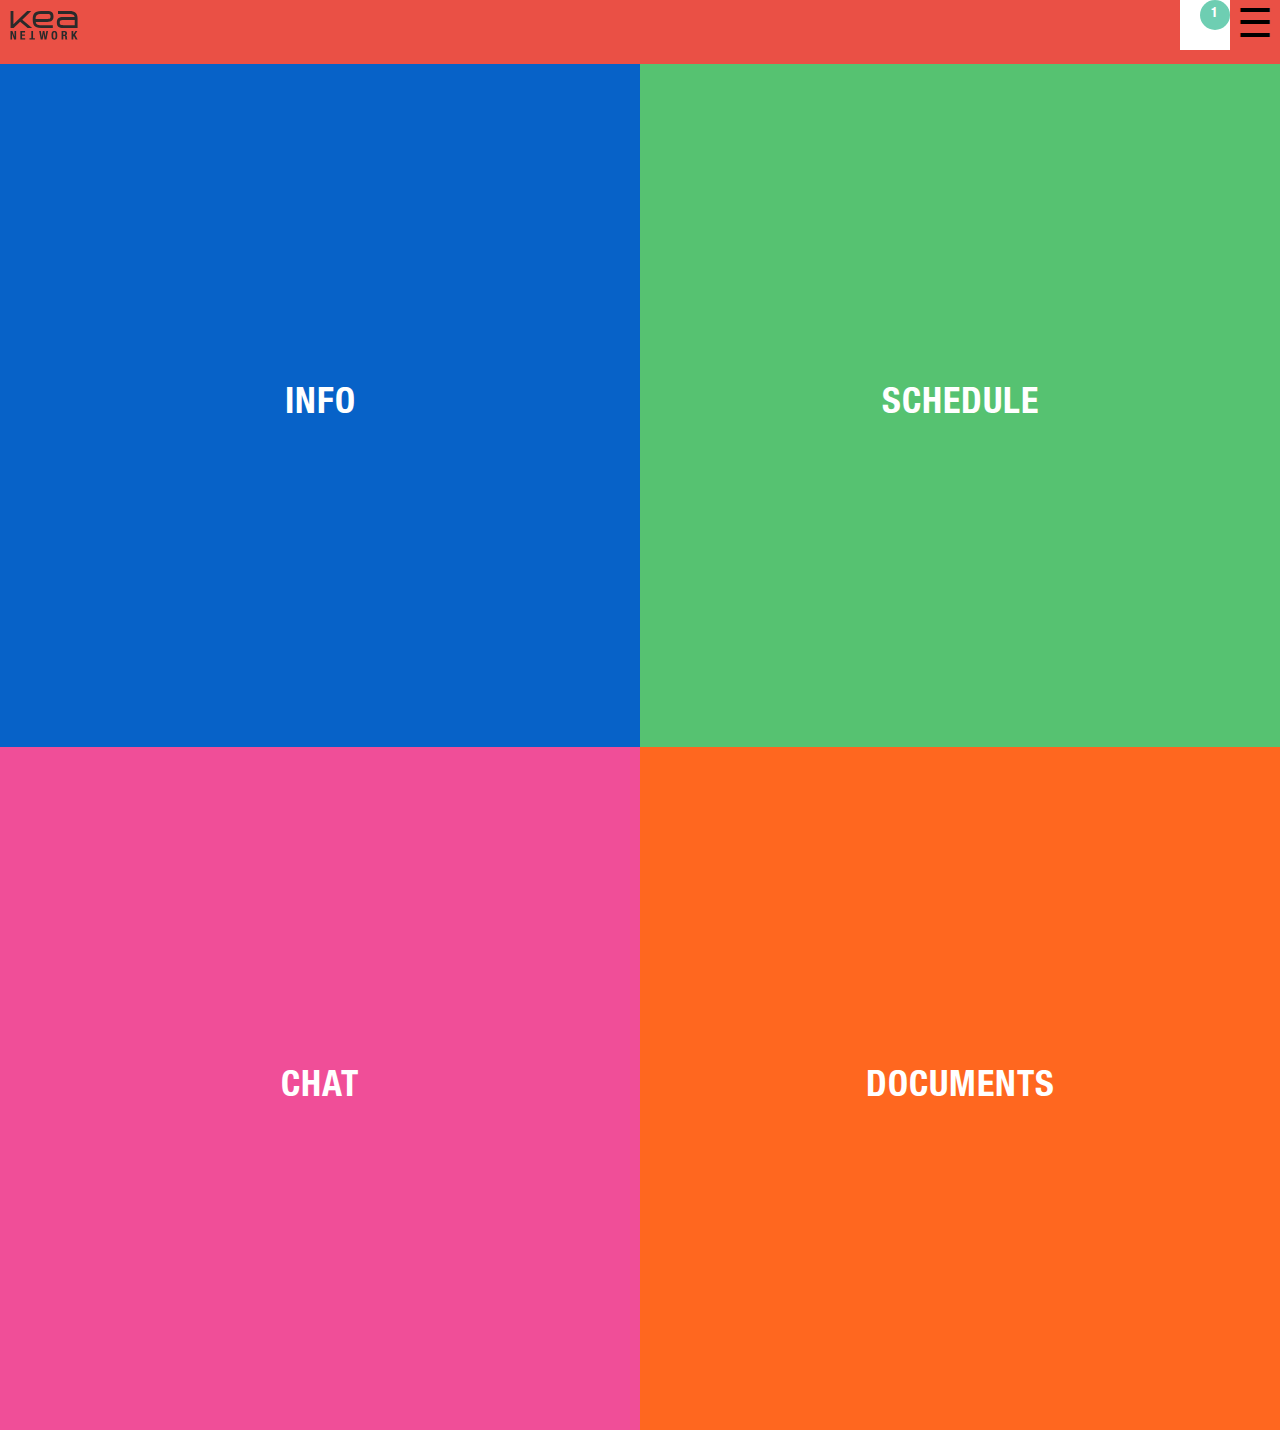
<file: kea-network/index.html>
<!DOCTYPE html>
<html lang="en">
<head>
    <meta charset="UTF-8">
    <title>KEA Network | A Fronter Replacement</title>
    <meta name="viewport" content="width=device-width,initial-scale=1.0">
    <link href="/kea-network/css/style.css" type="text/css" rel="stylesheet" media="all" />
    <link href="/kea-network/img/favicon.png" rel="icon" type="image/png" />
</head>
<body>
  <div id="loginPage"><!--Login Page Start-->
   <img src="/kea-network/img/kea-network_logo.svg" class="logo" alt="KEA Network">
   <div id="login">
        <input type="text" placeholder="Username">
        <input type="text" placeholder="Password">
        <label for="remember">Remember me?</label>
        <input type="checkbox" id="remember">
        <button id="loginBtn">Login</button>
    </div>
   </div> <!--Login Page end-->
    <header><!--Header Start-->
        <a href="index.html"><img src="/kea-network/img/kea-network_logo.svg" class="logo" alt="KEA Network"></a>

        <div id="sidebarIcon">&#9776;</div>
        <div id="notefications">
            <div id="notes"><p>1</p></div>
        </div>
    </header><!--Header end-->
    <nav id="menu"><!--Menu Start-->
        <ul>
            <li>
                <div id="ppContainer">
                    <img src="/kea-network/img/Old-man.jpg" alt="profile picture of Simon Erasmus Johansen" />
                </div>
            </li>
            <li>Hi Username</li>
            <li>edit page</li>
            <li><a href="info.html" target="_parent">Info</a></li>
            <li><a href="schedule.html" target="_parent">Schedule</a></li>
            <li><a href="chat.html" target="_parent">Chat</a></li>
            <li><a href="docs.html" target="_parent">Documents</a></li>
            <li><button id="logoutBtn">logout</button></li>
        </ul>
    </nav><!--Menu end-->
    <main>
        <ul id="homeMenu">
            <li><a class="menuInfo" href="info.html">Info</a></li>
            <li><a class="menuSche" href="schedule.html">Schedule</a></li>
            <li><a class="menuChat" href="chat.html">Chat</a></li>
            <li><a class="menuDocs" href="docs.html">Documents</a></li>
        </ul>
    </main>
    <script src="/kea-network/js/javascript.js"></script>
</body>
</html>
</file>
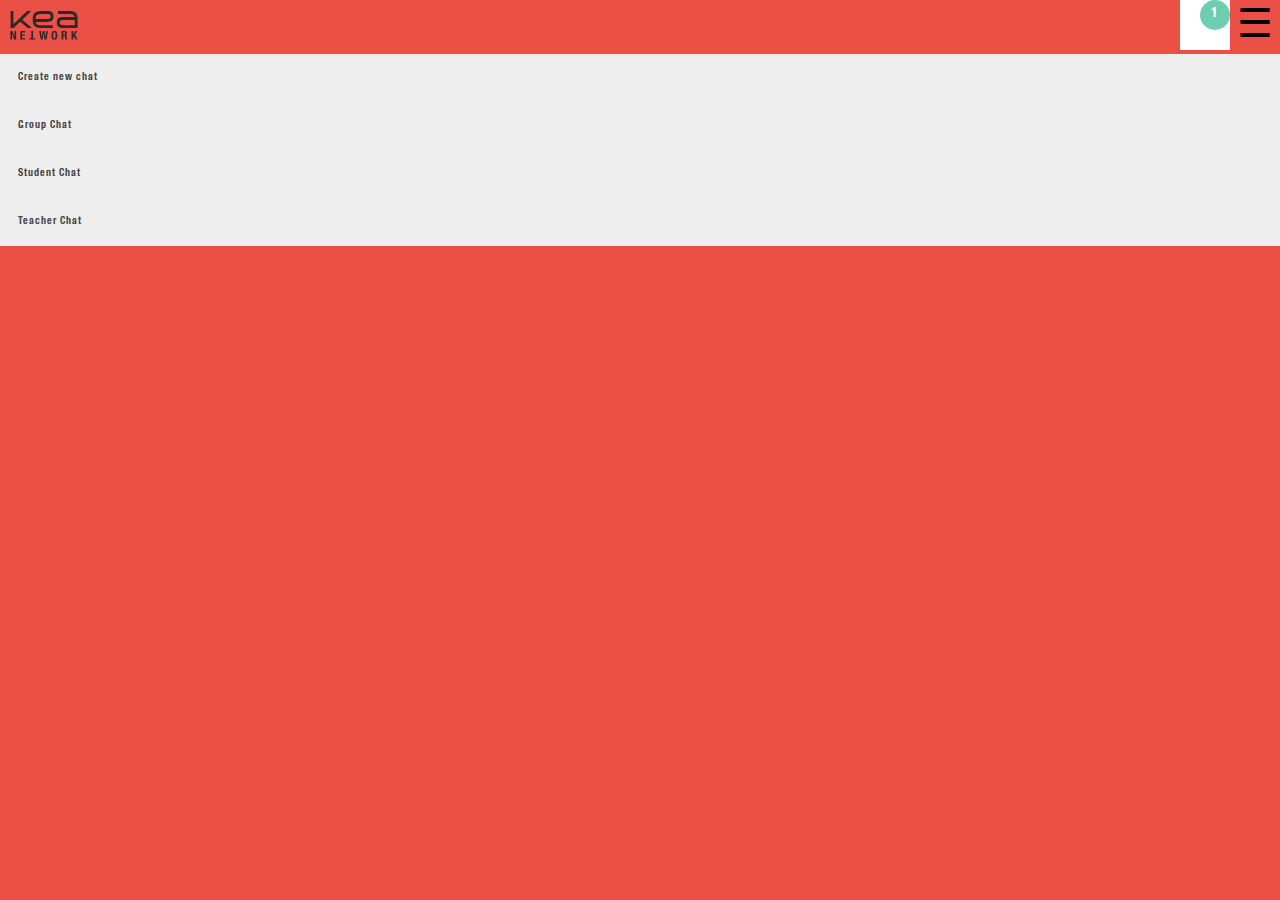
<file: kea-network/chat.html>
<!DOCTYPE html>
<html lang="en">
<head>
    <meta charset="UTF-8">
    <title>KEA Network | Chat</title>
    <meta name="viewport" content="width=device-width,initial-scale=1.0">
    <link href="/kea-network/css/style.css" type="text/css" rel="stylesheet" media="all" />
    <link href="/kea-network/img/favicon.png" rel="icon" type="image/png" />
</head>
<body>
  <div id="loginPage"><!--Login Page Start-->
   <img src="/kea-network/img/kea-network_logo.svg" class="logo" alt="KEA Network">
   <div id="login">
        <input type="text" placeholder="Username">
        <input type="text" placeholder="Password">
        <label for="remember">Remember me?</label>
        <input type="checkbox" id="remember">
        <button id="loginBtn">Login</button>
    </div>
   </div> <!--Login Page end-->
    <header><!--Header Start-->
        <a href="index.html"><img src="/kea-network/img/kea-network_logo.svg" class="logo" alt="KEA Network"></a>

        <div id="sidebarIcon">&#9776;</div>
        <div id="notefications">
            <div id="notes"><p>1</p></div>
        </div>
    </header><!--Header end-->
    <nav id="menu"><!--Menu Start-->
        <ul>
            <li>
                <div id="ppContainer">
                    <img src="/kea-network/img/Old-man.jpg" alt="profile picture of Simon Erasmus Johansen" />
                </div>
            </li>
            <li>Hi Username</li>
            <li>edit page</li>
            <li><a href="info.html" target="_parent">Info</a></li>
            <li><a href="schedule.html" target="_parent">Schedule</a></li>
            <li><a href="chat.html" target="_parent">Chat</a></li>
            <li><a href="docs.html" target="_parent">Documents</a></li>
            <li><button id="logoutBtn">logout</button></li>
        </ul>
    </nav><!--Menu end-->
    <main>
    <section><!--Section Create new Chat / Members list-->
        <h2 class="accordion">Create new chat</h2>
        <ul class="panel">
           <li class="panelSubheader">1st Semester</li>
            <li>
                <div class="profileThump">
                    <img src="/kea-network/img/Old-man.jpg" alt="profile picture of Simon Erasmus Johansen" />
                </div>
                <p>Simon Erasmus Johansen</p>
                <div class="email"></div>
                <a href="messager.html"><div class="chat">chat</div></a>
                <span>MMD</span><span>1st Semester</span>
            </li>
            <li>
                <div class="profileThump">
                    <img src="/kea-network/img/Old-man.jpg" alt="profile picture of Simon Erasmus Johansen" />
                </div>
                <p>Luiza de Sá</p>
                <div class="email"></div>
                <a href="messager.html"><div class="chat">chat</div></a>
                <span>MMD</span><span>1st Semester</span>
            </li>
            <li class="panelSubheader">2st Semester</li>
            <li>
                <div class="profileThump">
                    <img src="/kea-network/img/Old-man.jpg" alt="profile picture of Simon Erasmus Johansen" />
                </div>
                <p>Simon Erasmus Johansen</p>
                <div class="email"></div>
                <a href="messager.html"><div class="chat">chat</div></a>
                <span>MMD</span><span>2st Semester</span>
            </li>
            <li>
                <div class="profileThump">
                    <img src="/kea-network/img/Old-man.jpg" alt="profile picture of Simon Erasmus Johansen" />
                </div>
                <p>Luiza de Sá</p>
                <div class="email"></div>
                <a href="messager.html"><div class="chat">chat</div></a>
                <span>MMD</span><span>2st Semester</span>
            </li>
            <li class="panelSubheader">3st Semester</li>
            <li>
                <div class="profileThump">
                    <img src="/kea-network/img/Old-man.jpg" alt="profile picture of Simon Erasmus Johansen" />
                </div>
                <p>Simon Erasmus Johansen</p>
                <div class="email"></div>
                <a href="messager.html"><div class="chat">chat</div></a>
                <span>MMD</span><span>3st Semester</span>
            </li>
            <li>
                <div class="profileThump">
                    <img src="/kea-network/img/Old-man.jpg" alt="profile picture of Simon Erasmus Johansen" />
                </div>
                <p>Luiza de Sá</p>
                <div class="email"></div>
                <a href="messager.html"><div class="chat">chat</div></a>
                <span>MMD</span><span>3st Semester</span>
            </li>
        </ul>
 <h2 class="accordion">Group Chat</h2><!--active chats / group -->
        <ul class="panel">
           <li class="panelSubheader">1st Semester</li>
            <li>
                <div class="profileThump">
                    <img src="/kea-network/img/Old-man.jpg" alt="profile picture of Simon Erasmus Johansen" />
                </div>
                <p>Simon Erasmus Johansen</p>
                <div class="email"></div>
                <a href="messager.html"><div class="chat">chat</div></a>
                <span>MMD</span><span>1st Semester</span>
            </li>
            </ul>
            <h2 class="accordion">Student Chat</h2><!--active chats / Student -->
        <ul class="panel">
           <li class="panelSubheader">1st Semester</li>
            <li>
                <div class="profileThump">
                    <img src="/kea-network/img/Old-man.jpg" alt="profile picture of Simon Erasmus Johansen" />
                </div>
                <p>Simon Erasmus Johansen</p>
                <div class="email"></div>
                <a href="messager.html"><div class="chat">chat</div></a>
                <span>MMD</span><span>1st Semester</span>
            </li>
            </ul>
            <h2 class="accordion">Teacher Chat</h2><!--active chats / teachers -->
        <ul class="panel">
           <li class="panelSubheader">1st Semester</li>
            <li>
                <div class="profileThump">
                    <img src="/kea-network/img/Old-man.jpg" alt="profile picture of Simon Erasmus Johansen" />
                </div>
                <p>Simon Erasmus Johansen</p>
                <div class="email"></div>
                <a href="messager.html"><div class="chat">chat</div></a>
                <span>MMD</span><span>1st Semester</span>
            </li>
            </ul>
    </section>

        <!--Section filter members-->
            <!--filter education DD menu + filter btn-->
            <!--filter reset button + special designed filters-->

        <!--Section 1st semester-->
            <!--profile img + name + classname + start chat + start email-->

        <!--Section 2st semester-->
            <!--profile img + name + classname + start chat + start email-->

        <!--Section 3st semester-->
        <!--Section 4st semester-->
        <!--Section teachers-->




    <!--active chats / group -->
        <!--three most active-->
        <!--see all btn / See less btn-->

    <!--active chats / group -->
        <!--three most active-->
        <!--see all btn / See less btn-->



    </main>
    <script>
    // accordion / Members list / Chats
var acc = document.getElementsByClassName("accordion");
var i;

for (i = 0; i < acc.length; i++) {
  acc[i].addEventListener("click", function() {
    this.classList.toggle("active");
    var panel = this.nextElementSibling;
    if (panel.style.maxHeight){
      panel.style.maxHeight = null;
    } else {
      panel.style.maxHeight = panel.scrollHeight + "px";
    }
  });
}
        </script>
    <script src="/kea-network/js/javascript.js"></script>
</body>

</html>
</file>
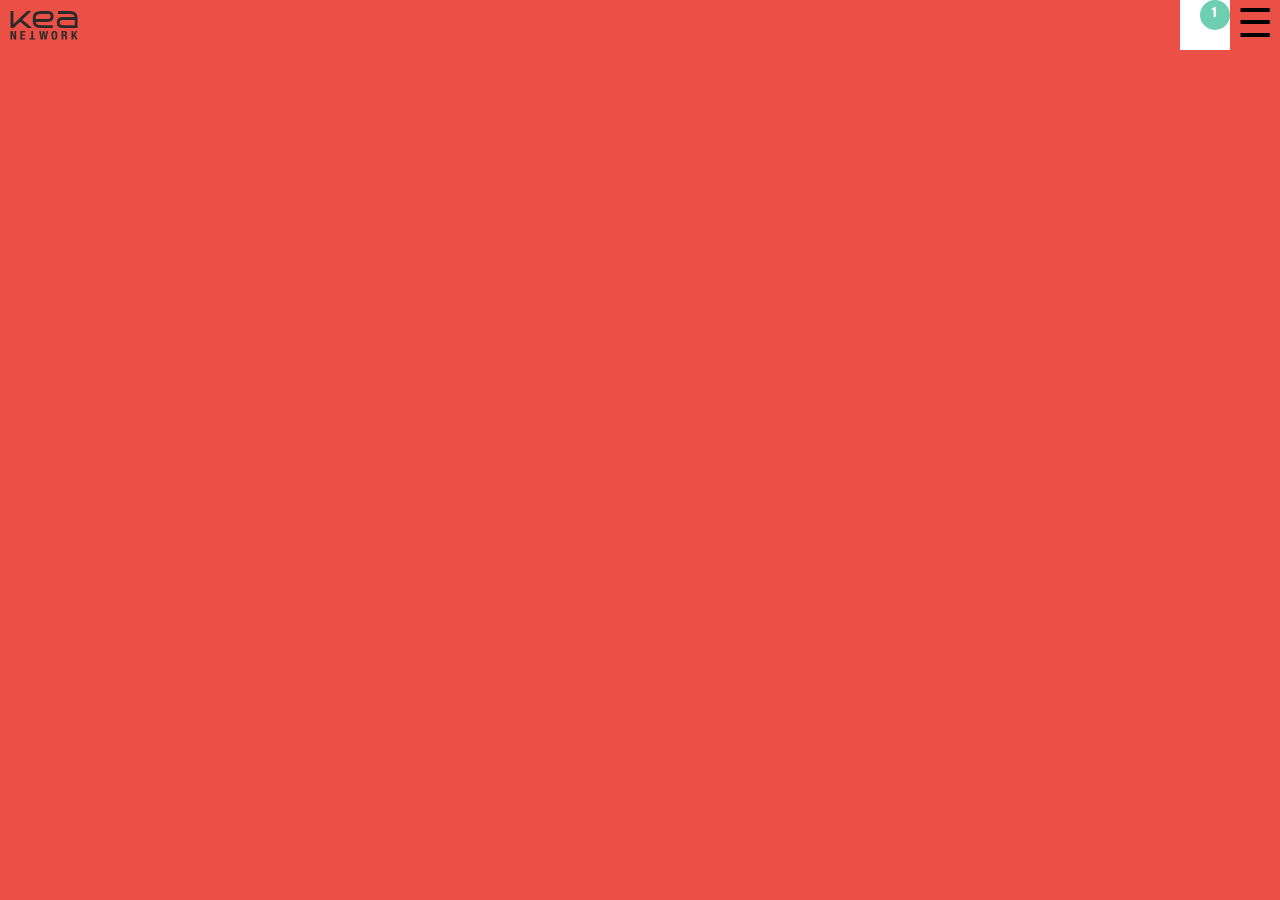
<file: kea-network/docs.html>
<!DOCTYPE html>
<html lang="en">
<head>
    <meta charset="UTF-8">
    <title>KEA Network | Documents</title>
    <meta name="viewport" content="width=device-width,initial-scale=1.0">
    <link href="/kea-network/css/style.css" type="text/css" rel="stylesheet" media="all" />
    <link href="/kea-network/img/favicon.png" rel="icon" type="image/png" />
</head>
<body>
  <div id="loginPage"><!--Login Page Start-->
   <img src="/kea-network/img/kea-network_logo.svg" class="logo" alt="KEA Network">
   <div id="login">
        <input type="text" placeholder="Username">
        <input type="text" placeholder="Password">
        <label for="remember">Remember me?</label>
        <input type="checkbox" id="remember">
        <button id="loginBtn">Login</button>
    </div>
   </div> <!--Login Page end-->
    <header><!--Header Start-->
        <a href="index.html"><img src="/kea-network/img/kea-network_logo.svg" class="logo" alt="KEA Network"></a>

        <div id="sidebarIcon">&#9776;</div>
        <div id="notefications">
            <div id="notes"><p>1</p></div>
        </div>
    </header><!--Header end-->
    <nav id="menu"><!--Menu Start-->
        <ul>
            <li>
                <div id="ppContainer">
                    <img src="/kea-network/img/Old-man.jpg" alt="profile picture of Simon Erasmus Johansen" />
                </div>
            </li>
            <li>Hi Username</li>
            <li>edit page</li>
            <li><a href="info.html" target="_parent">Info</a></li>
            <li><a href="schedule.html" target="_parent">Schedule</a></li>
            <li><a href="chat.html" target="_parent">Chat</a></li>
            <li><a href="docs.html" target="_parent">Documents</a></li>
            <li><button id="logoutBtn">logout</button></li>
        </ul>
    </nav><!--Menu end-->
    <main>

    </main>
    <script src="/kea-network/js/javascript.js"></script>
</body>

</html>
</file>
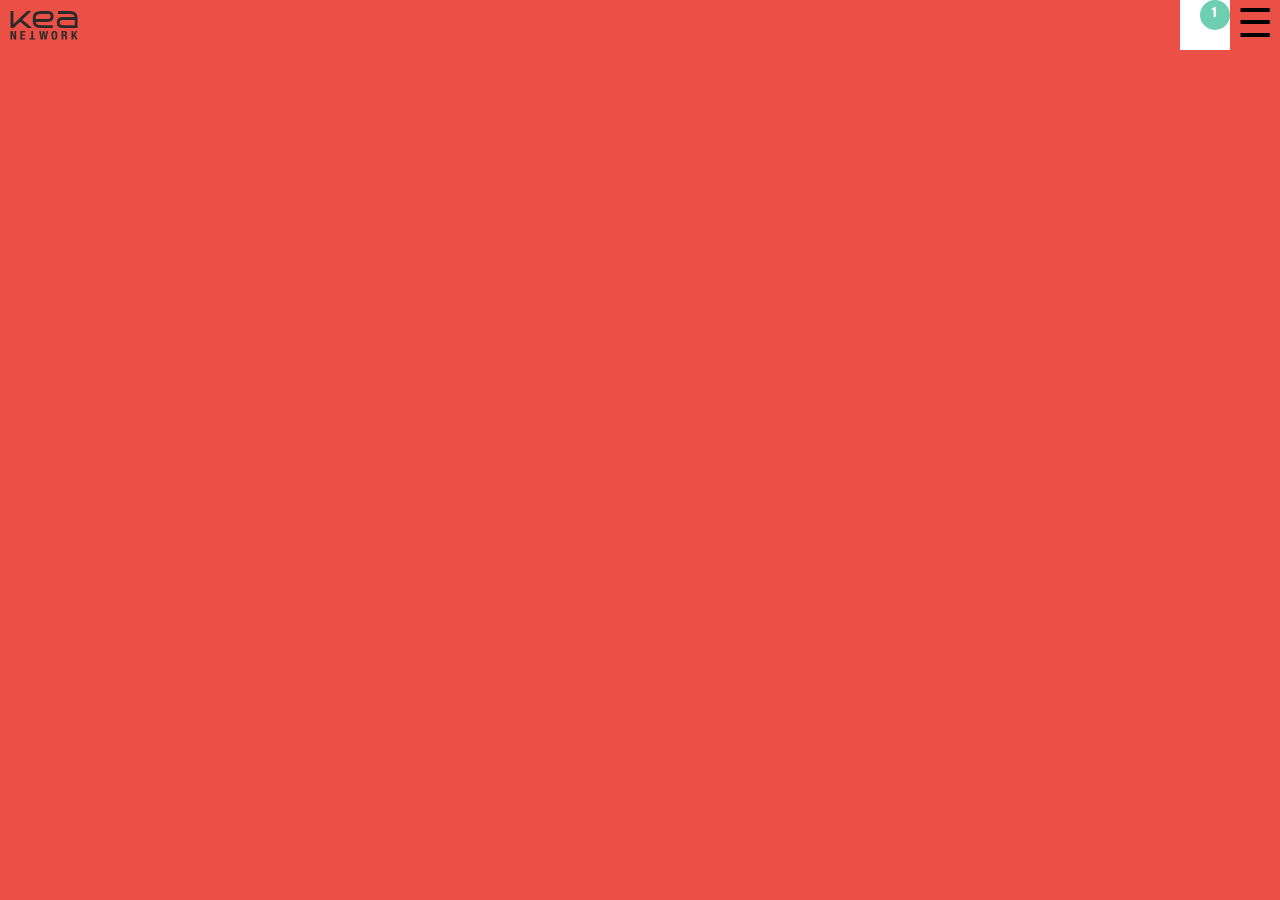
<file: kea-network/info.html>
<!DOCTYPE html>
<html lang="en">
<head>
    <meta charset="UTF-8">
    <title>KEA Network | Info</title>
    <meta name="viewport" content="width=device-width,initial-scale=1.0">
    <link href="/kea-network/css/style.css" type="text/css" rel="stylesheet" media="all" />
    <link href="/kea-network/img/favicon.png" rel="icon" type="image/png" />
</head>
<body>
  <div id="loginPage"><!--Login Page Start-->
   <img src="/kea-network/img/kea-network_logo.svg" class="logo" alt="KEA Network">
   <div id="login">
        <input type="text" placeholder="Username">
        <input type="text" placeholder="Password">
        <label for="remember">Remember me?</label>
        <input type="checkbox" id="remember">
        <button id="loginBtn">Login</button>
    </div>
   </div> <!--Login Page end-->
    <header><!--Header Start-->
        <a href="index.html"><img src="/kea-network/img/kea-network_logo.svg" class="logo" alt="KEA Network"></a>

        <div id="sidebarIcon">&#9776;</div>
        <div id="notefications">
            <div id="notes"><p>1</p></div>
        </div>
    </header><!--Header end-->
    <nav id="menu"><!--Menu Start-->
        <ul>
            <li>
                <div id="ppContainer">
                    <img src="/kea-network/img/Old-man.jpg" alt="profile picture of Simon Erasmus Johansen" />
                </div>
            </li>
            <li>Hi Username</li>
            <li>edit page</li>
            <li><a href="info.html" target="_parent">Info</a></li>
            <li><a href="schedule.html" target="_parent">Schedule</a></li>
            <li><a href="chat.html" target="_parent">Chat</a></li>
            <li><a href="docs.html" target="_parent">Documents</a></li>
            <li><button id="logoutBtn">logout</button></li>
        </ul>
    </nav><!--Menu end-->
    <main>

    </main>
    <script src="/kea-network/js/javascript.js"></script>
</body>

</html>
</file>
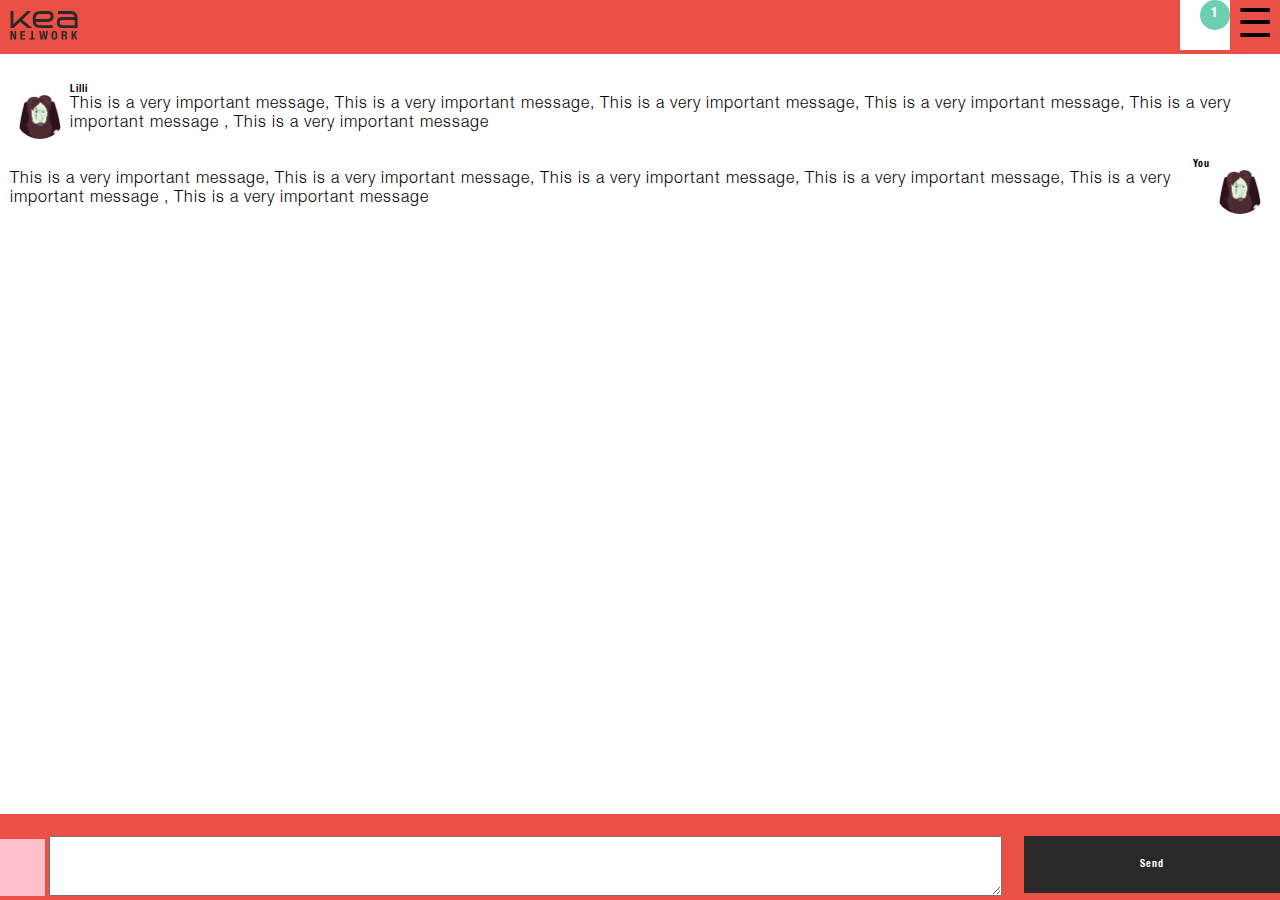
<file: kea-network/messager.html>
<!DOCTYPE html>
<html lang="en">

<head>
    <meta charset="UTF-8">
    <title>Chatting with | KEA Network</title>
    <meta name="viewport" content="width=device-width,initial-scale=1.0">
    <link href="/kea-network/css/style.css" type="text/css" rel="stylesheet" media="all" />
    <link href="/kea-network/img/favicon.png" rel="icon" type="image/png" />
</head>

<body>
    <div id="loginPage">
        <!--Login Page Start-->
        <img src="/kea-network/img/kea-network_logo.svg" class="logo" alt="KEA Network">
        <div id="login" action="index.html">
            <input type="text" placeholder="Username">
            <input type="text" placeholder="Password">
            <label for="remember">Remember me?</label>
            <input type="checkbox" id="remember">
            <button id="loginBtn">Login</button>
        </div>
    </div>
    <!--Login Page end-->
    <header>
        <!--Header Start-->
        <a href="index.html"><img src="/kea-network/img/kea-network_logo.svg" class="logo" alt="KEA Network"></a>

        <div id="sidebarIcon">&#9776;</div>
        <div id="notefications">
            <div id="notes">
                <p>1</p>
            </div>
        </div>
    </header>
    <!--Header end-->
    <nav id="menu">
        <!--Menu Start-->
        <ul>
            <li>
                <div id="ppContainer">
                    <img src="/kea-network/img/Old-man.jpg" alt="profile picture of Simon Erasmus Johansen" />
                </div>
            </li>
            <li>Hi Username</li>
            <li>edit page</li>
            <li><a href="info.html" target="_parent">Info</a></li>
            <li><a href="schedule.html" target="_parent">Schedule</a></li>
            <li><a href="chat.html" target="_parent">Chat</a></li>
            <li><a href="docs.html" target="_parent">Documents</a></li>
            <li><button id="logoutBtn">logout</button></li>
        </ul>
    </nav>
    <!--Menu end-->
    <main>
        <section id="chatWindow">
            <!--chat window-->
            <div class="chatIn">
                <div class="profileThump"><img src="/kea-network/img/Old-man.jpg" alt="profile picture of Simon Erasmus Johansen" /></div>
                <h2>Lilli</h2>
                <p>This is a very important message, This is a very important message, This is a very important message, This is a very important message, This is a very important message , This is a very important message</p>
            </div>

            <div class="chatOut">
                <div class="profileThump"><img src="/kea-network/img/Old-man.jpg" alt="profile picture of Simon Erasmus Johansen" /></div>
                <h2>You</h2>
                <p>This is a very important message, This is a very important message, This is a very important message, This is a very important message, This is a very important message , This is a very important message</p>
            </div>
        </section>
        <footer>
            <!--keyboard-->
            <div id="messageOut">
                <div id="upload"></div>
                <textarea name="" id="message"></textarea>
                <button id="sendChat" onclick="getChat()">Send</button>
            </div>
        </footer>

    </main>
    <script src="/kea-network/js/javascript.js"></script>
</body>

</html>
</file>
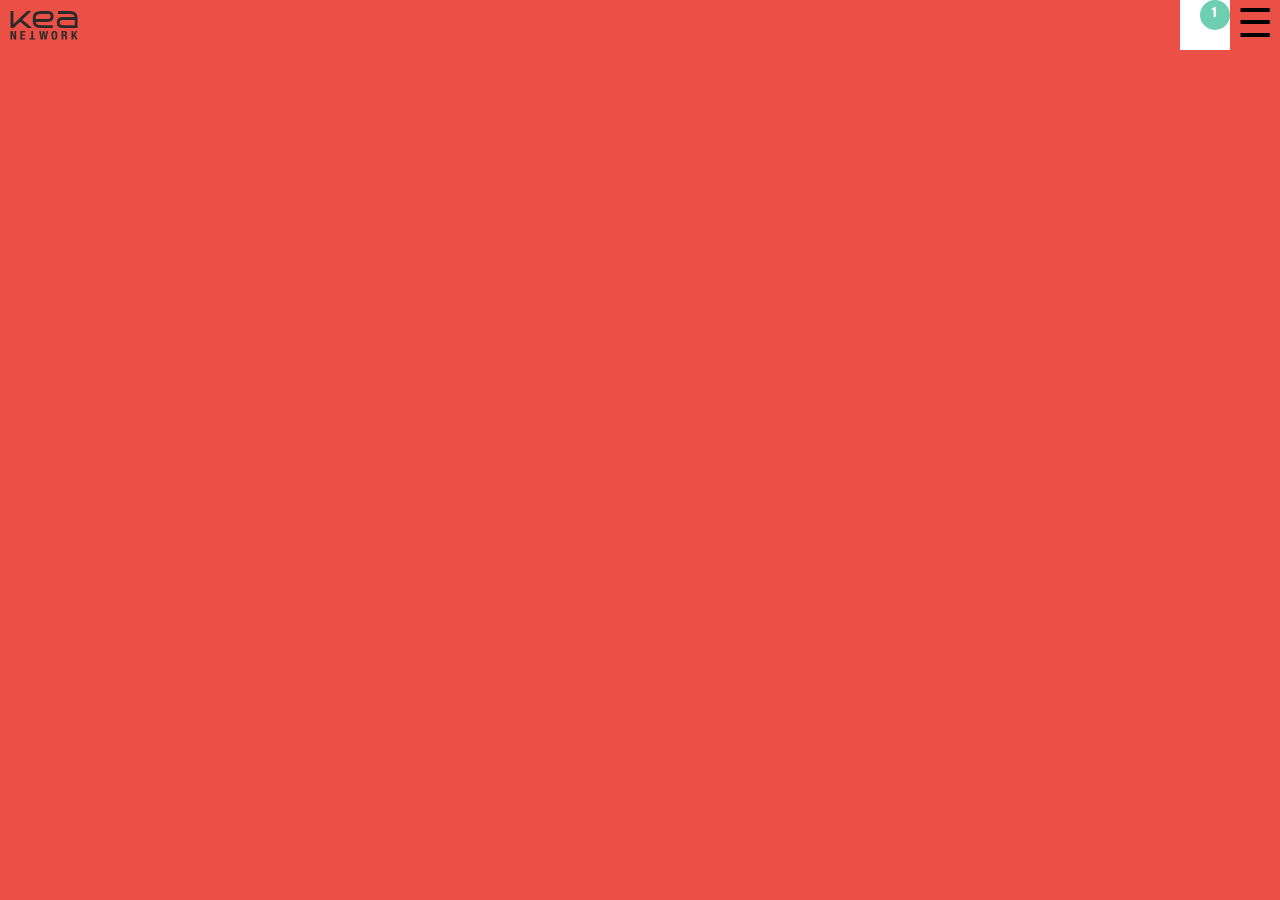
<file: kea-network/schedule.html>
<!DOCTYPE html>
<html lang="en">
<head>
    <meta charset="UTF-8">
    <title>KEA Network | Schedule</title>
    <meta name="viewport" content="width=device-width,initial-scale=1.0">
    <link href="/kea-network/css/style.css" type="text/css" rel="stylesheet" media="all" />
    <link href="/kea-network/img/favicon.png" rel="icon" type="image/png" />
</head>
<body>
  <div id="loginPage"><!--Login Page Start-->
   <img src="/kea-network/img/kea-network_logo.svg" class="logo" alt="KEA Network">
   <div id="login">
        <input type="text" placeholder="Username">
        <input type="text" placeholder="Password">
        <label for="remember">Remember me?</label>
        <input type="checkbox" id="remember">
        <button id="loginBtn">Login</button>
    </div>
   </div> <!--Login Page end-->
    <header><!--Header Start-->
        <a href="index.html"><img src="/kea-network/img/kea-network_logo.svg" class="logo" alt="KEA Network"></a>

        <div id="sidebarIcon">&#9776;</div>
        <div id="notefications">
            <div id="notes"><p>1</p></div>
        </div>
    </header><!--Header end-->
    <nav id="menu"><!--Menu Start-->
        <ul>
            <li>
                <div id="ppContainer">
                    <img src="/kea-network/img/Old-man.jpg" alt="profile picture of Simon Erasmus Johansen" />
                </div>
            </li>
            <li>Hi Username</li>
            <li>edit page</li>
            <li><a href="info.html" target="_parent">Info</a></li>
            <li><a href="schedule.html" target="_parent">Schedule</a></li>
            <li><a href="chat.html" target="_parent">Chat</a></li>
            <li><a href="docs.html" target="_parent">Documents</a></li>
            <li><button id="logoutBtn">logout</button></li>
        </ul>
    </nav><!--Menu end-->
    <main>

    </main>
    <script src="/kea-network/js/javascript.js"></script>
</body>

</html>
</file>
<file: kea-network/css/style.css>
*{
    margin: 0;
    padding: 0;
    font-size: 10px;
    box-sizing: border-box;
    font-family: body;
    letter-spacing: 0.100rem;
}
/*--------------------------------------Fonts */
@font-face{
    src: url(/kea-network/font/HelveticaNeueLTStd-BdCn.otf);
    font-family: headings;
}
@font-face{
    src: url(/kea-network/font/HelveticaNeueLTStd-Lt.otf);
    font-family: body;
}
@font-face{
    src: url(/kea-network/font/HelveticaNeueLTStd-LtCn.otf);
    font-family: thinBody;
}
@font-face{
    src: url(/kea-network/font/HelveticaNeueLTStd-it.otf);
    font-family: italicBody;
}
/*--------------------------------------General coding */
body{
    background: #EA5045;
    overflow-x: hidden;
    width: 100%;
    height: 100%;
}
h1,h2{
    font-family: headings;
}
p{
    font-family: body;
    font-size: 1.6rem;
}
a,a:visited{
    text-decoration: none;
}
/*--------------------------------------login page/index */
#loginPage{
    width: 100%;
    height: 100vh;
    z-index: 9999;
    position: absolute;
    background: #EA5045;
}
#login{
    width: 90%;
    margin: auto;
    text-align: right;
}
#remember{
    margin: 1rem 0.500rem 0 0;
}
label {
    vertical-align: super;
    color: white;
}
button{
    background: #2a2a2a;
    border: none;
    padding: 1rem;
    color: white;
    font-family: headings;
    float: right;
    width: 50%;
    cursor: pointer;
}
input[type=checkbox]{
    border: none;
    cursor: pointer;
}
label[for=remember]{
    cursor: pointer;
}
input[type=text]{
    display: block;
    width: 100%;
    padding: 1rem;
    border: none;
    margin: 0 0 1rem 0;

}
.logo{
    width: 100%;
    text-align: center;
    margin: 10vh auto 5vh auto;
}
/*--------------------------------------landing */
/*header*/
header{

}
header .logo{
    width: auto;
    height: 5rem;
    margin: 0;
}
/* Notefications */
#notefications{
    width: 5rem;
    height: 5rem;
    background: white;
    position: relative;
    float: right;
}
#notes{
    width: 3rem;
    height: 3rem;
    border-radius: 2rem;
    background: #6eceb2;
    display: block;
    text-align: center;
    padding: 0.6rem 0 0 0;
    position: absolute;
    right: 0;
    top: 0;
    pointer-events: none;
}
#notes p{
    font-size: 1.4rem;
    font-family: headings;
    color: white;
}
/* menu */
#sidebarIcon{
    position: relative;
    float: right;
    font-size: 4rem;
        width: 5rem;
    height: 5rem;
    text-align: center;
    vertical-align: super;
}
#menu{
    position: relative;
    width: 100%;
    height: 90vh;
    padding: 10vh 0 0 0;
    background: #ea5045;
    display: none;
}

ul{
    width: 90%;
    margin:auto;
    list-style: none;
}
li{
    width: 100%;
    text-align: center;
    position: relative;
    text-transform: uppercase;
    font-size: 2vh;
}
li a{
    font-size: 4vh;
    font-family: headings;
    color: white;
}
li a:hover,a:active{
    color: #2a2a2a;
}
li button{
    float: inherit;
    margin: 1rem 0 0 0;
}
li:nth-child(2),li:nth-child(3){
    text-transform: none;
}
li:nth-child(3){
    margin: 0 0 1rem 0;
}
/* profile picture */
#ppContainer{
    width: 14.6rem;
    height: 14.6rem;
    overflow: auto;
    position: relative;
    border-radius: 50%;
    display: inline-block;
}
    #ppContainer img{
        width: 100%;
    }
/* Home page */
#homeMenu{
    width: 100%;
}
#homeMenu a{
    text-transform: uppercase;
    width: 50%;
    display: inline-block;
    padding: 0;
    margin: 0;
    float: left;
    padding: 25% 0 25% 0;
}
.menuInfo{
    background: #0762c8;
}
.menuSche{
    background: #56c271;
}
.menuChat{
    background: #f04e98;
}
.menuDocs{
    background: #ff671f;
}
/*--------------------------------------Chat / Member list */
/* user list */
.panel li{
    display: block;
    margin: 0 0 1rem 0;
    text-align: left;
    min-height: 5rem;
}
.panel span{
    margin: 0.500rem 0.250rem 0 0;
    background: #424242;
    padding: 0.500rem;
    color: white;
}
.panel p{
    font-size: 1.6rem;
    text-transform: capitalize;
    margin: 0.500rem 0 0.500rem 0;
    display: inline-block;
    font-family: headings;
    color: white;
}
.email{
    width: 5rem;
    height: 5rem;
    display: inline-block;
    float: right;
    background: pink;
}
.chat{
    width: 5rem;
    height: 5rem;
    display: inline-block;
    float: right;
        background: black;
}
.panel .panelSubheader{
    background: #424242;
    text-align: center;
    font-size: 1rem;
    color: white;
    display: block;
    padding: 0.5rem 0 0.5rem 0;
    font-family: headings;
    min-height: 2.5rem !important;
}
.panelLastList{
    margin-bottom: 2rem;
}
.panel{
  width: 100%;
  max-height: 0;
  overflow: hidden;
  transition: max-height 0.2s ease-out;
}
.profileThump{
    width: 5rem;
    height: 5rem;
    position: relative;
    overflow: hidden;
    display: inline-block;
    float: left;
    margin: 0.500rem 0.500rem 0 0.500rem;
    border-radius: 2.5rem;
}
.profileThump img{
    width: 100%;
    margin: 0 0 0.5rem 0;
}
/* folding menu */
/* Style the buttons that are used to open and close the accordion panel */
.accordion {
  background-color: #eee;
  color: #444;
  cursor: pointer;
  padding: 18px;
  width: 100%;
  text-align: left;
  border: none;
  outline: none;
  transition: 0.4s;
}

/* Add a background color to the button if it is clicked on (add the .active class with JS), and when you move the mouse over it (hover) */
.active, .accordion:hover {
  background-color: #ccc;
}
/*--------------------------------------Chat window */
/* Chat window */
#chatWindow{
    height: calc(100vh - 14rem);
    background: white;
    position: relative;
    vertical-align: bottom;
    padding: 1rem;
    overflow-y: scroll;
}
/* text input */
footer{
    position: absolute;
    bottom: 0;
    left: 0;
    width: 100%;
    min-height: 3rem;
}
#upload{
    width: 4.5rem;
    display: inline-block;
    background: pink;
    height: 5.7rem;
}
#message{
    min-height: 3rem;
    padding: 0.5rem;
    width: calc(100% - 4.5rem - 22%);
    font-size: 2rem;
}
#sendChat{
    width: 20%;
    height: 5.7rem;
}
.chatIn p,.chatOut p{
    max-width: calc(100% - 6rem);
}
.chatIn,.chatOut{
    width: 100%;
    min-height: 1rem;
    margin: 2rem 0 0 0;
    display: block;

}
.chatIn{
    float: left;
}
.chatIn p{
    float: right;
}
.chatOut{
    float: right;
}
.chatOut .profileThump,.chatOut p,.chatOut h2{
    float: right;
}
</file>
